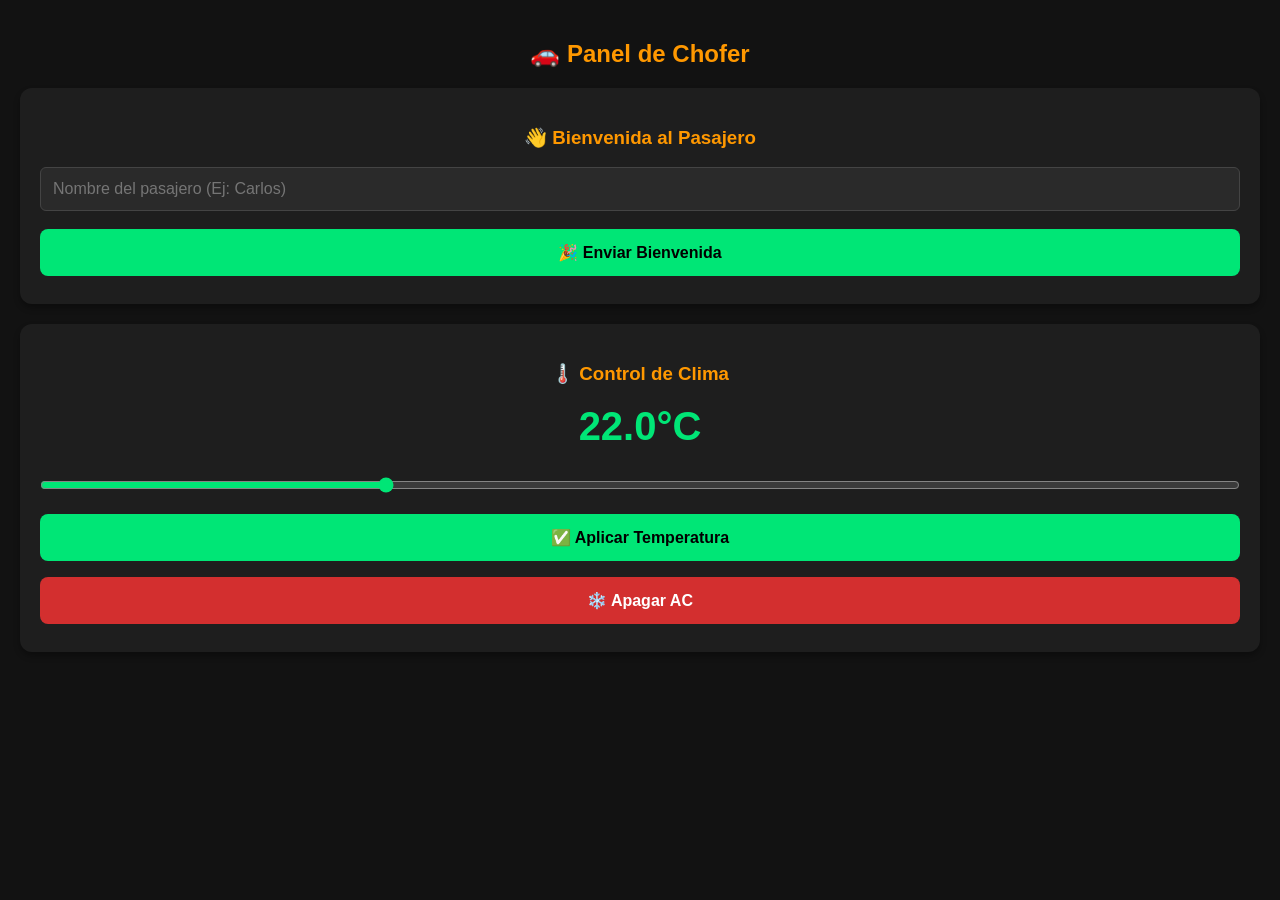
<file: admin.html>
<!DOCTYPE html>
<html lang="es">
<head>
  <meta charset="UTF-8">
  <meta name="viewport" content="width=device-width, initial-scale=1.0">
  <title>Panel Chofer - Clima</title>
  <style>
    body {
      font-family: Arial, sans-serif;
      background-color: #121212;
      color: #ffffff;
      padding: 20px;
      margin: 0;
      text-align: center;
    }
    h2, h3 {
      color: #ff9800;
    }
    .seccion {
      background: #1e1e1e;
      padding: 20px;
      border-radius: 12px;
      margin-bottom: 20px;
      box-shadow: 0 4px 6px rgba(0,0,0,0.3);
    }
    .temp-display {
      font-size: 2.5rem;
      font-weight: bold;
      color: #00e676;
      margin: 15px 0;
    }
    input[type="range"] {
      width: 100%;
      height: 12px;
      margin: 15px 0;
      accent-color: #00e676;
    }
    button {
      width: 100%;
      padding: 14px;
      margin: 8px 0;
      border: none;
      border-radius: 8px;
      font-size: 1rem;
      font-weight: bold;
      cursor: pointer;
    }
    .btn-enviar {
      background-color: #00e676;
      color: #000;
    }
    .btn-apagar {
      background-color: #d32f2f;
      color: white;
    }
  </style>
</head>
<body>

  <h2>🚗 Panel de Chofer</h2>

  <!-- 👋 Sección Bienvenida Personalizada -->
<div class="seccion">
  <h3>👋 Bienvenida al Pasajero</h3>
  <input type="text" id="input-nombre" placeholder="Nombre del pasajero (Ej: Carlos)" style="width: 100%; padding: 12px; border-radius: 6px; border: 1px solid #444; background: #2a2a2a; color: white; font-size: 1rem; box-sizing: border-box; margin-bottom: 10px;">
  <button class="btn-enviar" onclick="enviarBienvenida()">🎉 Enviar Bienvenida</button>
</div>

  <!-- 🌡️ Control de Clima con Barra Deslizable -->
  <div class="seccion">
    <h3>🌡️ Control de Clima</h3>
    
    <div class="temp-display" id="valor-temp-admin">22.0°C</div>

    <input type="range" id="range-temp-admin" min="18.0" max="32.0" step="0.5" value="22.0" oninput="actualizarLectura(this.value)">

    <button class="btn-enviar" onclick="enviarTemperaturaRemota()">✅ Aplicar Temperatura</button>
    <button class="btn-apagar" onclick="enviarApagadoRemoto()">❄️ Apagar AC</button>
  </div>

  <script>
    const CANAL_ADMIN = "didi_premier_admin_88";

    function actualizarLectura(valor) {
      const display = document.getElementById('valor-temp-admin');
      const numVal = parseFloat(valor);

      if (numVal === 32.0) {
        display.innerText = "HI (32.0°C)";
      } else if (numVal === 18.0) {
        display.innerText = "LO (18.0°C)";
      } else {
        display.innerText = `${numVal.toFixed(1)}°C`;
      }
    }

    function enviarTemperaturaRemota() {
      const val = parseFloat(document.getElementById('range-temp-admin').value);
      let mensaje = `${val.toFixed(1)}°C`;

      if (val === 32.0) mensaje = "HI";
      if (val === 18.0) mensaje = "LO";

      enviarComando(mensaje);
    }

    function enviarApagadoRemoto() {
      enviarComando("Apagado");
    }

    function enviarComando(valor) {
      fetch(`https://ntfy.sh/${CANAL_ADMIN}`, {
        method: 'POST',
        body: valor
      })
      .then(res => {
        if (res.ok) {
          console.log("Comando de clima enviado:", valor);
        }
      })
      .catch(err => console.error("Error al enviar comando:", err));
    }

    function enviarBienvenida() {
  const input = document.getElementById('input-nombre');
  const nombre = input.value.trim();

  if (nombre === "") return;

  enviarComando(`BIENVENIDA:${nombre}`);
  input.value = ""; // Limpia el recuadro
}
  </script>
</body>
</html>
</file>
